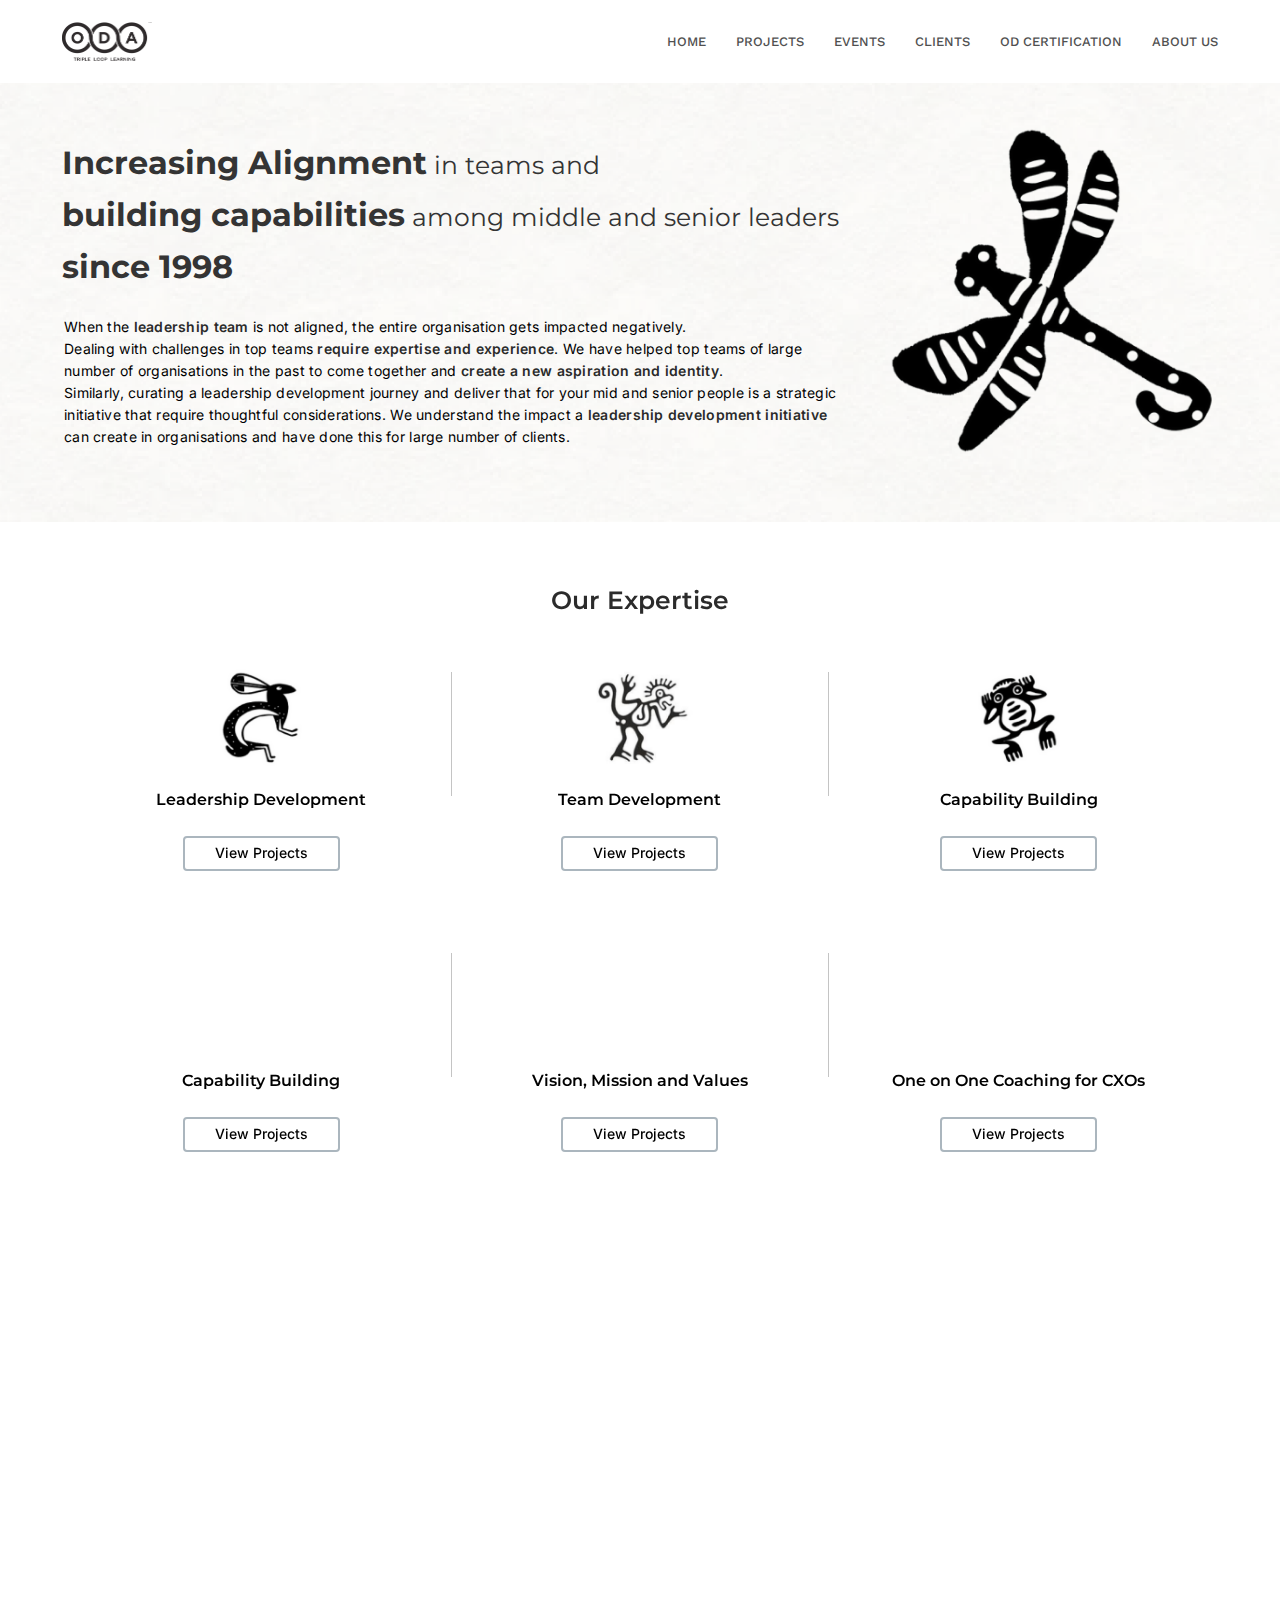
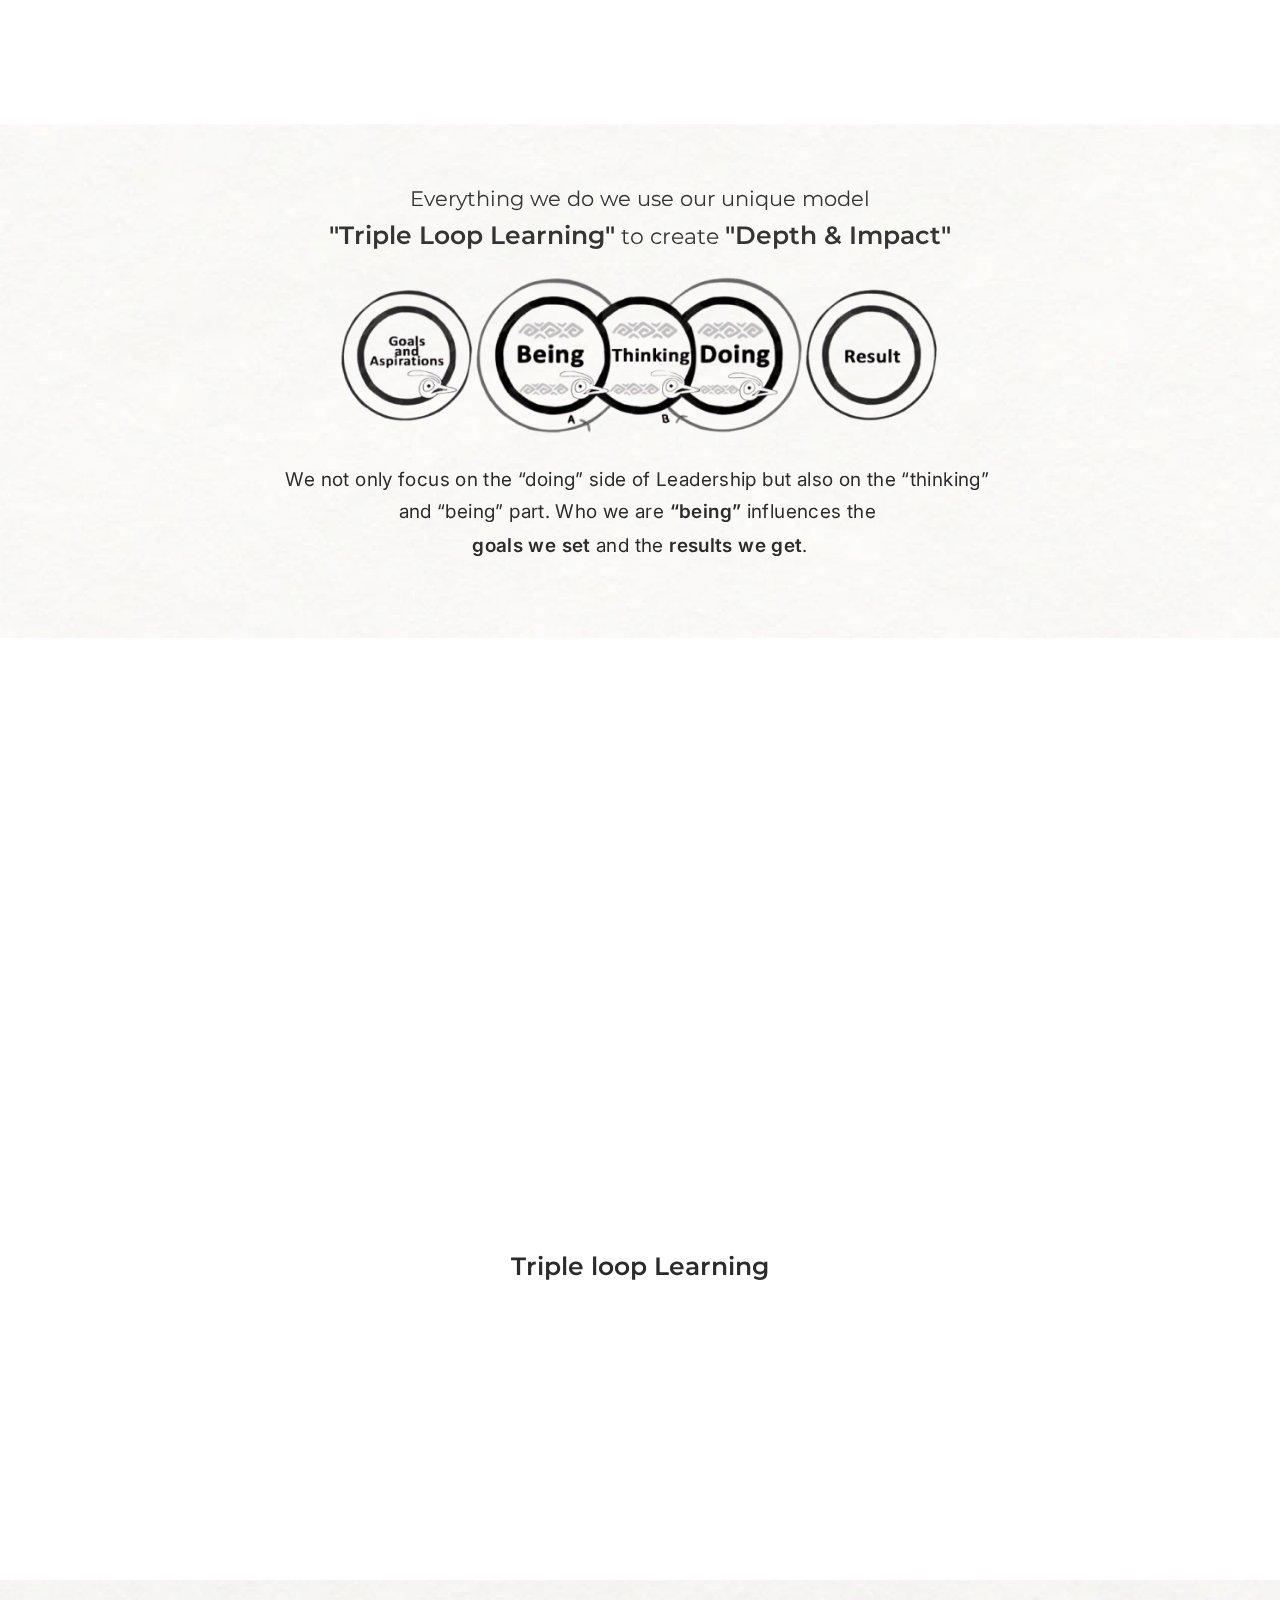
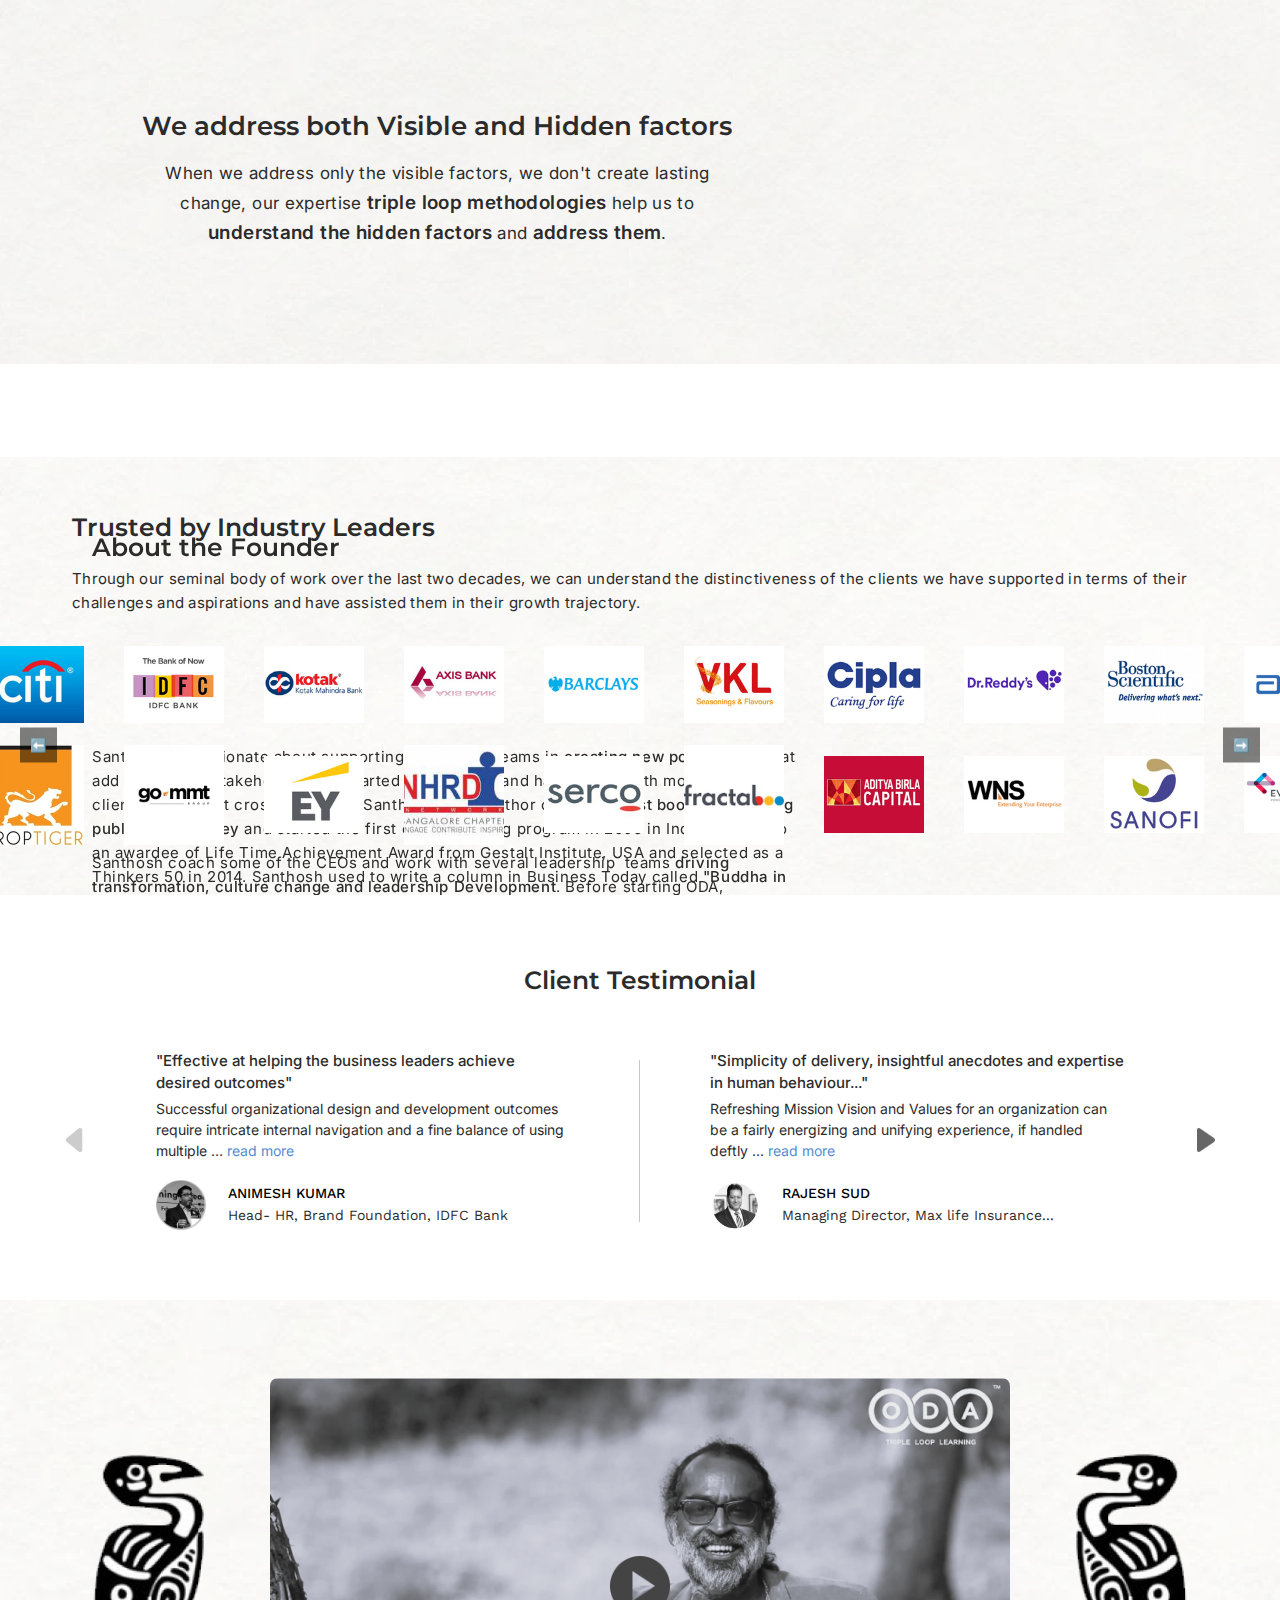
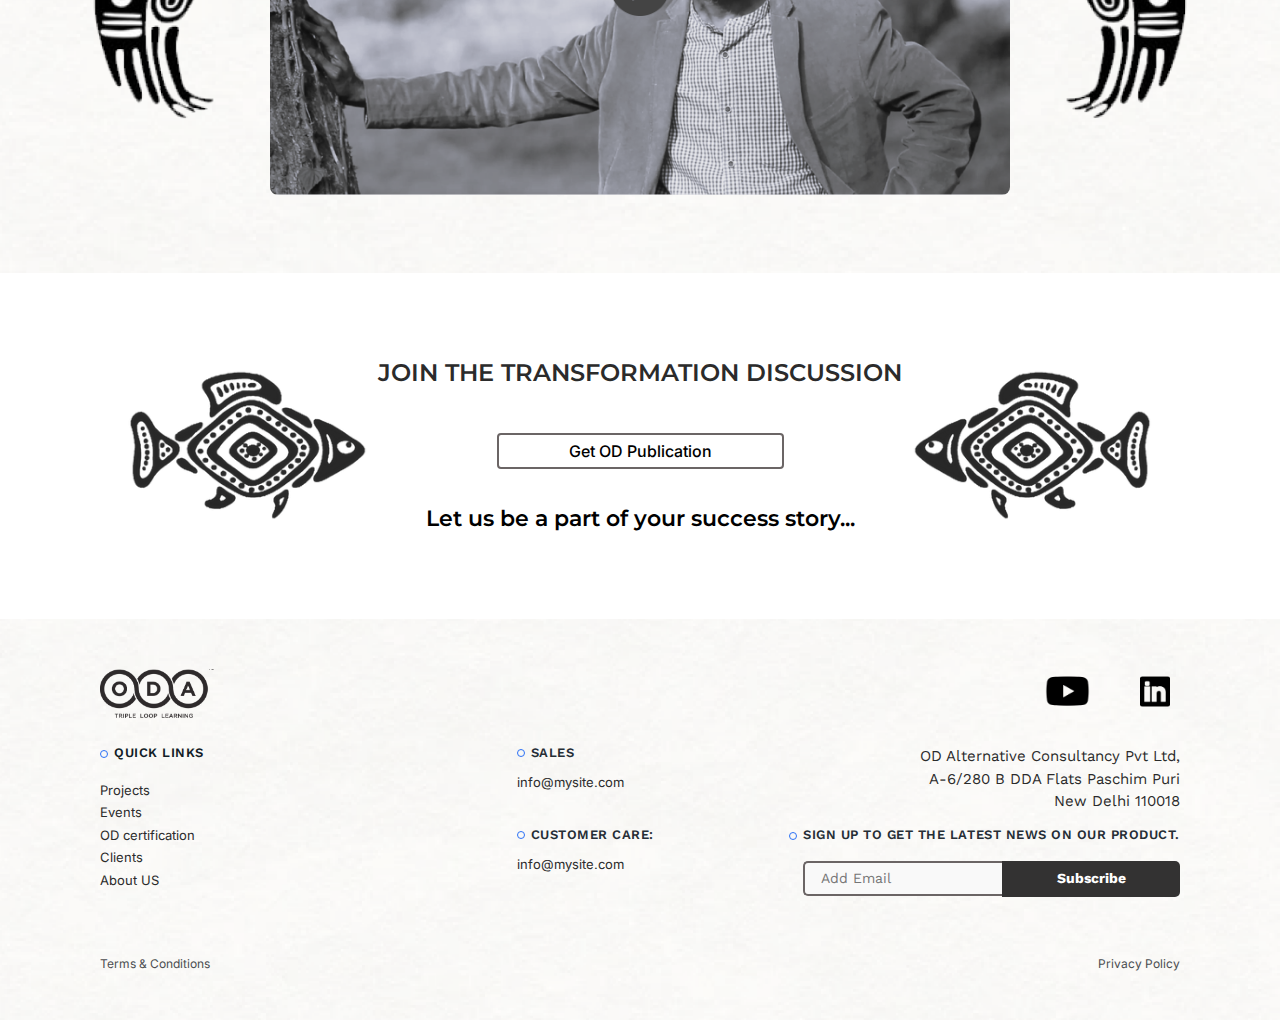
<file: index.html>
<!DOCTYPE html>
<html lang="en">
<head>
    <meta charset="UTF-8">
    <meta name="viewport" content="width=device-width, initial-scale=1.0">
    <title>OrgLens</title>

    <!-- Google Fonts -->
    <link href="https://fonts.googleapis.com/css2?family=Poppins:wght@400;600;700&display=swap" rel="stylesheet">

    <!-- Google Font: Montserrat -->
  <link href="https://fonts.googleapis.com/css2?family=Montserrat:wght@400;500;600;700&display=swap" rel="stylesheet">

  <!-- Google Font: Work Sans -->
  <link href="https://fonts.googleapis.com/css2?family=Work+Sans:wght@400;500;600;700&display=swap" rel="stylesheet">

  <!-- font inter -->
  <link href="https://fonts.googleapis.com/css2?family=Inter:wght@400;500;700&display=swap" rel="stylesheet">


    <!-- animation -->
    <link rel="stylesheet" href="https://unpkg.com/aos@next/dist/aos.css" />
    <link rel="stylesheet" href="style.css"/>
</head>
<body id="body">
    <div class="container">

        <!-- nav bar -->
        <div class="navContainer" id="navBar">
            <img src="Resources/logo-black.png" data-aos="flip-up" alt="company's logo"/>
            <ul class="navLinksBox">
       
                 <li><a href="#body">                        HOME             </a> </li>
                 <li><a href="#projects">                    PROJECTS         </a> </li>
                 <li><a href="#events">                      EVENTS           </a> </li>
                 <li><a href="#clients">                     CLIENTS          </a> </li>
                 <li><a href="https://odcertification.com/"> OD CERTIFICATION </a> </li>
                 <li><a href="">                             ABOUT US         </a> </li>

            </ul>

        </div>

        <!-- banner -->
         <div class="bannerContainer">
            <div class="bannerContentBox">
                <h1>
                    <span>Increasing Alignment</span> in teams and<br><span>building capabilities</span> among middle and senior leaders<br><span>since 1998</span>
                </h1>
<div class="bannerDescription">

<p>When the <span>leadership team</span> is not aligned, the entire organisation gets impacted negatively.</p>
<p>Dealing with challenges in top teams <span>require expertise and experience</span>. We have helped top teams of large number of organisations in the past to come together and <span>create a new aspiration and identity</span>.</p>
<p>Similarly, curating a leadership development journey and deliver that for your mid and senior people is a strategic initiative that require thoughtful considerations. We understand the impact a <span>leadership development initiative</span> can create in organisations and have done this for large number of clients.</p>
        
</div>
                
                    <!-- <button>Our Unique Triple Loop Methodology</button> -->
            </div>
            <img src="Resources/d1.png" data-aos="zoom-in" alt=""/>
         </div>

         <!-- banner just down -->
          <!-- <div class="additionalSection">
            <p>When the <span>leadership team</span> is lot aligned, the entire organisation gets impacted negatively. Dealing with challenges in top teams require expertise and experience. We have helped top teams of large number of organisations in the past to come together, create a new aspiration and identity.</p>
            <p>Similarly, curating a <span>leadership development</span> journey and deliver that for your mid and senior people is a strategic initiative that require thoughtful considerations. We understand the impact a leadership development initiative can create in organisations and have done this for large number of clients.</p>
          </div> -->

         <!-- Our Expertise -->
          <div class="expertiesContainer" data-aos="slide-up">
            <h1>Our Expertise</h1>
            <div class="expertiesCardBox">
                <div class="expertiesCard">
                    <div class="imageBox">
                         <img src="Resources/p1.png" data-aos="zoom-in" alt="icon"/>
                     </div>
                    <div class="cardContent">
                        <p>Leadership Development</p>
                        <button>View Projects</button>
                    </div>
                </div>
                
                <div class="expertiesCard centerCard">
                    <div class="imageBox">
                        <img src="Resources/p2.png" data-aos="zoom-in" alt="icon"/>
                    </div>
                    <div class="cardContent">
                    <p>Team Development</p>
                    <button>View Projects</button>
                    </div>
                </div>
                <div class="expertiesCard">
                    <div class="imageBox">
                        <img src="Resources/p3.png" data-aos="zoom-in" alt="icon"/>
                    </div>
                    <div class="cardContent">
                    <p>Capability Building</p>
                    <button>View Projects</button>
                    </div>
                </div>
                <div class="expertiesCard">
                    <div class="imageBox">
                        <img src="Resources/p4.png" data-aos="zoom-in" alt="icon"/>
                    </div>
                    <div class="cardContent">
                    <p>Capability Building</p>
                    <button>View Projects</button>
                    </div>
                </div>
              
                <div class="expertiesCard centerCard">
                    <div class="imageBox">
                        <img src="Resources/p5.png" data-aos="zoom-in" alt="icon"/>
                    </div>
                    <div class="cardContent">
                    <p>Vision, Mission and Values</p>
                    <button>View Projects</button>
                    </div>
                </div>
                <div class="expertiesCard">
                    <div class="imageBox">
                        <img src="Resources/p6.png" data-aos="zoom-in" alt="icon"/>
                    </div>
                    <div class="cardContent">
                    <p>One on One Coaching for CXOs</p>
                    <button>View Projects</button>
                    </div>
                </div>

            </div>
          </div>

          <!-- 4th section -->
           <div class="fourthSection" data-aos="slide-up">
            <p class="firstLine"  >Everything we do we use our unique model</p>
            <p class="secondLine"  ><span>"Triple Loop Learning"</span> to create <span>"Depth & Impact"</span></p>
           <img src="Resources/p8.png"  alt=""/>
<pre class="thirdLine" >
We not only focus on the “doing” side of Leadership but also on the “thinking” 
and “being” part. Who we are <span>“being”</span> influences the 
<span>goals we set</span> and the <span>results we get</span>.
</pre>
           <!-- //<p class="fourthLine" >Who we are <b>“being”</b> influences the goals we set and the results we get.</p> -->
        </div>


        <!-- Triple loop Learning -->
         <div class="tripleLoopSection" data-aos="slide-up">
            <h1>Triple loop Learning</h1>
            <div class="container">
                <img src="Resources/f1.png" data-aos="zoom-in-left" alt="face"/>
                <div class="rightBox" data-aos="slide-up">
                    <div class="loopDetails">
                        <h1><span>01</span><br>SINGLE<br>LOOP</h1>
                        <ul>
                            <li data-aos="slide-up"><p>Learning new skills and capabilities</p></li>
                            <li data-aos="slide-up"><p>Incremental improvement</p></li>
                            <li data-aos="slide-up"><p>Doing something better without examining or challenging underlying beliefs and assumptions.</p></li>
                        </ul>
                    </div>

                    <div class="loopDetails">
                        <h1><span>02</span><br>DOUBLE<br>LOOP</h1>
                        <ul>
                            <li><p>Fundamentally reshaping the underlying patterns of our thinking and behavior.</p></li>
                            <li><p>As a result we're capable of doing different things.</p></li>
                            <li><p>Going beyondsingle-loop or incremental learning.</p></li>
                        </ul>
                    </div>

                    <div class="loopDetails">
                        <h1><span>03</span><br>TRIPPLE<br>LOOP</h1>
                        <ul>
                            <li><p>It involves "learning how to learn" by reflecting on how we learn in the first place.</p></li>
                            <li><p>This is about learning how our "begin" influence our beliefs and thus our actions.</p></li>
                            
                        </ul>
                    </div>
                </div>
            </div>
         </div>

         <!-- 6th section -->
          <div class="sixthSection" data-aos="slide-up">
            <div class="contentBox">
                <h2>We address both Visible and Hidden factors</h2>
                <p>When we address only the visible factors, we don't create lasting change, our expertise <span>triple loop methodologies</span> help us to <span>understand the hidden factors</span> and <span>address them</span>.</p>

            </div>
            <img src="Resources/1.png" data-aos="flip-up" alt="circle"/>
          </div>

          <!-- about section -->
           <div class="founderSection" data-aos="slide-up">
            <h1>About the Founder</h1>
            <div class="contentBox">
                <div class="about">
                    <p data-aos="slide-up">Santhosh is passionate about supporting leadership teams in <span>creating new possibilities</span> that add value to all stakeholders. He started ODA in <span>1998</span> and has worked with more than 300 clients in the past cross the globe. Santhosh is the author of  <span>India’s first book on coaching  published by Wiley</span> and started the first coach training program in 2006 in India. He is also an awardee of Life Time Achievement Award from Gestalt Institute, USA and selected as a Thinkers 50 in 2014. Santhosh used to write a column in Business Today called <span>"Buddha in the Boardroom"</span>.</p>
                    <p data-aos="slide-up">Santhosh coach some of the CEOs and work with several leadership  teams <span>driving transformation, culture change and leadership Development</span>. Before starting ODA, Santhosh worked as a primary school teacher in Bhutan and as an Environmental Education Offer with World Wildlife Fund.</p>
                </div>
                <img src="Resources/founder.png" data-aos="fade-up" alt="founder image"/>

            </div>
           </div>


           <!-- trusted section -->
           <div class="trustedBy" id="clients">
              <h1>Trusted by Industry Leaders</h1>
              <p>Through our seminal body of work over the last two decades, we can understand the distinctiveness of the clients we have supported in terms of their challenges and aspirations and have assisted them in their growth trajectory.</p>
              <!-- <div class="trustedContainer">
                <img src="Resources/leftarrow.png" class="arrow leftArrow" alt="arrow"/>
                <div class="logoBox">
                    <img src="Resources/image 30.png" class="companyLogo" alt="logo"/>
                    <img src="Resources/image 34.png" class="companyLogo" alt="logo"/>
                    <img src="Resources/image 32.png" class="companyLogo" alt="logo"/>
                    <img src="Resources/image 33.png" class="companyLogo" alt="logo"/>
                    <img src="Resources/image 31.png" class="companyLogo" alt="logo"/>

                    <img src="Resources/image 30.png" class="companyLogo" alt="logo"/>
                    <img src="Resources/image 34.png" class="companyLogo" alt="logo"/>
                    <img src="Resources/image 32.png" class="companyLogo" alt="logo"/>
                    <img src="Resources/image 33.png" class="companyLogo" alt="logo"/>
                    <img src="Resources/image 31.png" class="companyLogo" alt="logo"/>
                </div>
                <img src="Resources/rightarrow.png" class="arrow" alt="arrow"/> -->
                <div class="logo-scroller-container">
                    <button id="scroll-left" class="scroll-btn">⬅️</button>
                    
                    <div class="logo-wrapper">
                      <div class="logo-row">
                        <img src="Wallpaper/1.jpg" alt="Logo 1">
                        <img src="Wallpaper/2.jpg" alt="Logo 2">
                        <img src="Wallpaper/3.jpg" alt="Logo 3">
                        <img src="Wallpaper/4.jpg" alt="Logo 4">
                        <img src="Wallpaper/5.jpg" alt="Logo 5">
                        <img src="Wallpaper/6.jpg" alt="Logo 6">
                        <img src="Wallpaper/7.jpg" alt="Logo 7">
                        <img src="Wallpaper/8.jpg" alt="Logo 8">
                        <img src="Wallpaper/9.jpg" alt="Logo 9">
                        <img src="Wallpaper/10.jpg" alt="Logo 10">

                        <img src="Wallpaper/11.jpg" alt="Logo 1">
                        <img src="Wallpaper/12.jpg" alt="Logo 2">
                        <img src="Wallpaper/13.jpg" alt="Logo 3">
                        <img src="Wallpaper/14.jpg" alt="Logo 4">
                        <img src="Wallpaper/15.jpg" alt="Logo 5">
                        <img src="Wallpaper/16.jpg" alt="Logo 6">
                        <img src="Wallpaper/17.jpg" alt="Logo 7">
                        <img src="Wallpaper/18.jpg" alt="Logo 8">
                        <img src="Wallpaper/19.jpg" alt="Logo 9">
                        <img src="Wallpaper/20.jpg" alt="Logo 10">
                      </div>
                      <div class="logo-row">
                        <img src="Wallpaper/21.jpg" alt="Logo 11">
                        <img src="Wallpaper/22.jpg" alt="Logo 12">
                        <img src="Wallpaper/23.jpg" alt="Logo 13">
                        <img src="Wallpaper/24.jpg" alt="Logo 14">
                        <img src="Wallpaper/25.jpg" alt="Logo 15">
                        <img src="Wallpaper/26.jpg" alt="Logo 16">
                        <img src="Wallpaper/27.jpg" alt="Logo 17">
                        <img src="Wallpaper/28.jpg" alt="Logo 18">
                        <img src="Wallpaper/29.jpg" alt="Logo 19">
                        <img src="Wallpaper/30.jpg" alt="Logo 20">
                        <img src="Wallpaper/31.jpg" alt="Logo 1">
                        <img src="Wallpaper/32.jpg" alt="Logo 2">
                        <img src="Wallpaper/33.jpg" alt="Logo 3">
                        <img src="Wallpaper/34.jpg" alt="Logo 4">
                        <img src="Wallpaper/35.jpg" alt="Logo 5">
                        <img src="Wallpaper/36.jpg" alt="Logo 6">
                        <img src="Wallpaper/37.jpg" alt="Logo 7">
                        <img src="Wallpaper/38.jpg" alt="Logo 8">
                        <img src="Wallpaper/39.jpg" alt="Logo 9">
                        <img src="Wallpaper/40.jpg" alt="Logo 10">
                      </div>
                    </div>
                
                    <button id="scroll-right" class="scroll-btn">➡️</button>
                  </div>
              </div>
            </div>

            <!-- testimonial section -->
        <div class="testimonialBox">
            <h1>Client Testimonial</h1>
<div class="box">
            <img src="Resources/leftarrow.png" class="arrow leftArrow" alt="leftarrow"/>
            <div class="testimonialContainer">

                <div class="messageBox firstMessageBox">
                    <p class="messageHeading">"Effective at helping the business leaders achieve desired outcomes"</p>
                    <p class="message">Successful organizational design and development outcomes require intricate internal navigation and a fine balance of using multiple ... <span>read more</span></p>
                    <div class="messageBy">
                        <img src="Resources/p9.png" alt="profile"/>
                        <div class="personDetails">
                            <p class="name">ANIMESH KUMAR</p>
                            <p class="aboutPerson">Head- HR, Brand Foundation, IDFC Bank</p>
                        </div>
                    </div>
                </div>
             
                <div class="messageBox ">
                    <p class="messageHeading">"Simplicity of delivery, insightful anecdotes and expertise in human behaviour..."</p>
                    <p class="message">Refreshing Mission Vision and Values for an organization can be a fairly energizing and unifying experience, if handled deftly ... <span>read more</span></p>
                    
                    <div class="messageBy">
                        <img src="Resources/p10.png" alt="profile"/>
                        <div class="personDetails">
                            <p class="name">RAJESH SUD</p>
                            <p class="aboutPerson">Managing Director, Max life Insurance...</p>
                            <!-- Managing Director, Max life Insurance Co. Ltd, Max Bupa Health Insurance Co. Ltd -->
                        </div>
                    </div>
                </div>

            </div>
            <img src="Resources/rightarrow.png" class="arrow" alt="rightarrow"/>
                
                </div>

            
            </div>


            <!-- video section -->
             <div class="videoSection" id="projects">
                <img src="Resources/leftBird.png" class="butterfly" alt="butterfly"/>
                <div class='videoThumbnail'>
                    <img src="Resources/v1.png" class="video" alt="video"/>
                    <img src="Resources/round-play-button.png" class="playButton" alt="video"/>
                </div>
                <img src="Resources/rightBird.png" class="butterfly" alt="butterfly"/>
             </div>

             <!-- second last section -->
              <div class="secondLast">
                <img src="Resources/v2.png" alt="fish"/>
                <div class="secondLastContainer">
                    <h1>JOIN THE TRANSFORMATION DISCUSSION</h1>
                    <button>Get OD Publication</button>
                    <p>Let us be a part of your success story...</p>
                </div>
                <img src="Resources/v3.png" alt="fish"/>
              </div>



              <!-- footer -->
               <!-- <div class="footer">

                <div class="footerContainer">
                    <img src="Resources/odal.png" class="companyLogo" alt="logo"/>
                    <div classs="rightLogo">
                        <img src="Resources/yu.png" alt=""/>
                        <img src="Resources/ln.png" alt=""/>
                    </div>
                </div>

                <div>
                    <div>
                        <p>QUICK LINKS</p>
                        <p>Projects</p>
                        <p>Events</p>
                        <p>OD certification</p>
                        <p>Clients</p>
                        <p>About US</p>
                        <p>Terms & Conditions</p>
                        <p>Privacy Policy</p>
                    </div>

                    <div>
                        <p>SALES</p>
                        <p>info@mysite.com</p>
                        <p>Customer Care:</p>
                        <p>info@mysite.com</p>
                    </div>

                    <div>
                        <p>OD Alternative Consultancy Pvt Ltd,
                            A-6/280 B DDA Flats
                            Paschim Puri
                            New Delhi 110018</p>
                        <p>Sign up to get the latest news on our product.</p>

                        <div>
                            <input type="text" placeholder="Add Email" />
                            <button>Subscribe</button>
                            </div>
                    </div>
                </div>

                <div>
                    <p>© 2023 — Copyright</p>
                    <p>Privacy</p>
                </div>

               </div> -->

              <footer>
              
                    <div class="logoBox">
                        <img src="Resources/logo-black.png" class="companyLogo" alt="ODA Logo">
                     <div class="social-icons">
                         <a href="https://www.youtube.com/user/Wix">          <img src="Resources/yu.png" class="youTube" alt="Play"></a>
                         <a href="https://www.linkedin.com/company/wix-com/"> <img src="Resources/ln.png" alt="LinkedIn"></a>
                     </div>
                    </div>
               
                  
                <div class="content">
                    <div class="links">
                        <h3>QUICK LINKS</h3>
                        <a href="#projects">Projects</a>
                        <a href="#events">Events</a>
                        <a href="https://odcertification.com/">OD certification</a>
                        <a href="#clients">Clients</a>
                        <a href="#">About US</a>
                       
                    </div>
                    <div class="info">
                        <h3>SALES</h3>
                        <p>info@mysite.com</p>
                        <h3>CUSTOMER CARE:</h3>
                        <p>info@mysite.com</p>
                    </div>
                    <div class="subscription">
                        <p>OD Alternative Consultancy Pvt Ltd,
                            A-6/280 B DDA Flats
                            Paschim Puri
                            New Delhi 110018</p>
                        <h3>SIGN UP TO GET THE LATEST NEWS ON OUR PRODUCT.</h3>
                        <input type="email" placeholder="Add Email">
                        <button>Subscribe</button>
                    </div>
                </div>
                <div class="bottomFooter">
                        <a href="#">Terms & Conditions</a>
                        <a href="#">Privacy Policy</a>
                </div>
              </footer>
        


           
    </div>

     <!-- animation -->
      <!-- our aos data -->
    <script src="https://unpkg.com/aos@next/dist/aos.js"></script>
    <script>
        AOS.init({
            offset: 100,duration: 1100

        });
      </script>
    <script src="script.js"></script>
</body>
</html>
</file>
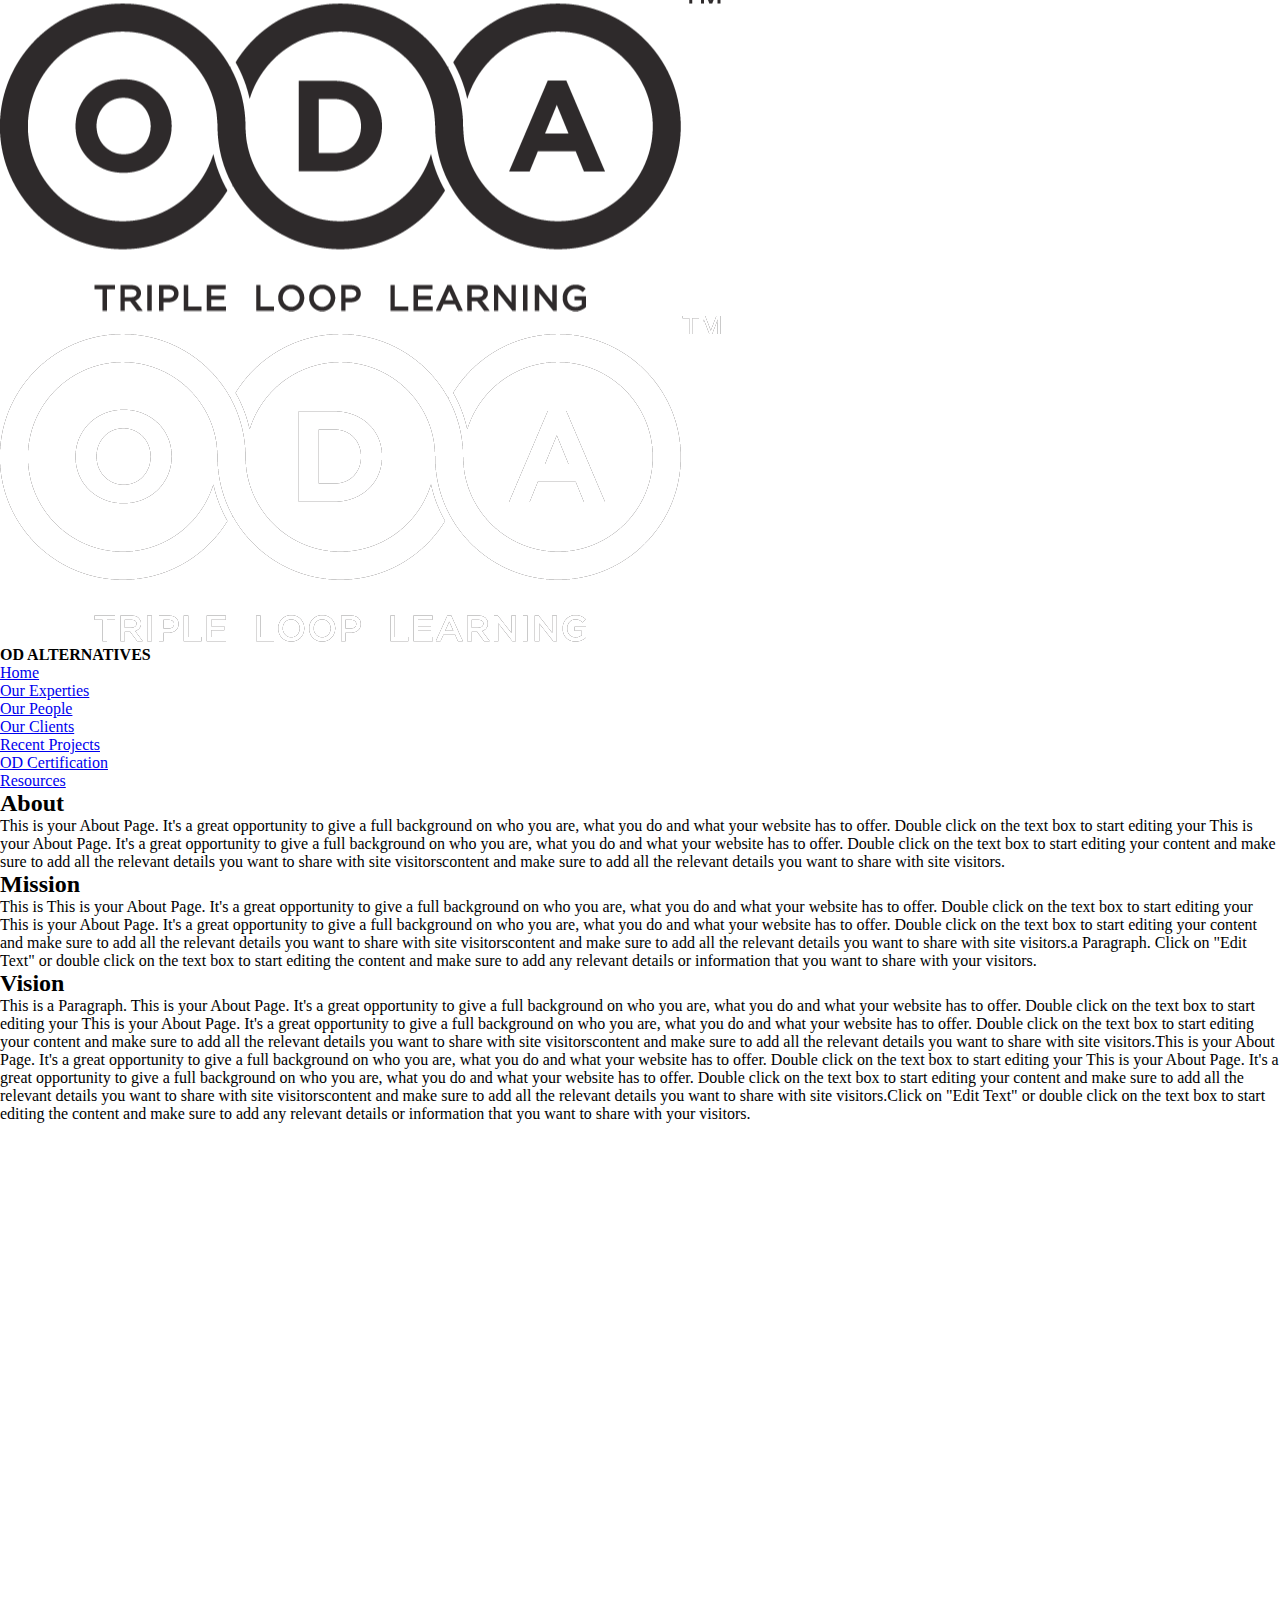
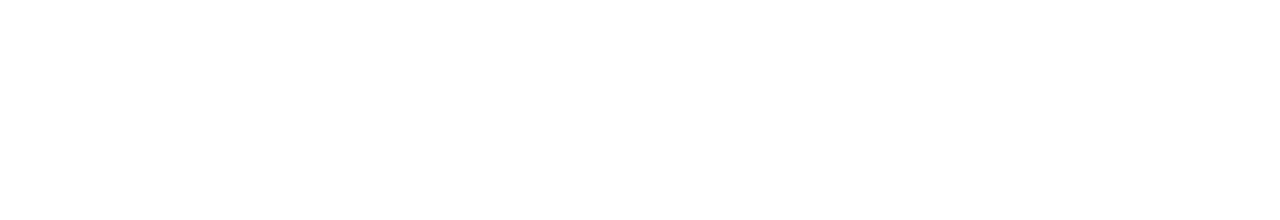
<file: blog.html>
<!DOCTYPE html>
<html lang="en">
<head>
    <meta charset="UTF-8">
    <meta name="viewport" content="width=device-width, initial-scale=1.0">
    <title>Responsive Navbar</title>
    <link rel="stylesheet" href="style.css">
    <link rel="stylesheet" href="https://cdnjs.cloudflare.com/ajax/libs/font-awesome/6.0.0-beta3/css/all.min.css">

    <!-- //for animation -->
    <link rel="stylesheet" href="https://unpkg.com/aos@next/dist/aos.css" />

   
</head>
<body id="body">

<!-- nav bar -->
<nav class="navbar" id="nav-bar">

  <!-- logo section -->
  <div class="logo" >
    <img src="Resources/logo-black.png" alt="company logo"/>
    <img src="Resources/ODA-logo.png" class="white-logo" alt="company logo" />
   
    <h4>OD ALTERNATIVES</h4>
  </div>

  <!-- List of nav bar link -->
  <ul class="nav-links" id="slidebar">

       <li><a href="index.html" class="menu-links">Home</a></li>
       <li><a href="index.html" class="menu-links">Our Experties</a></li>
       <li><a href="index.html" class="menu-links">Our People</a></li>
       <li><a href="index.html#our-clients" class="menu-links">Our Clients</a></li>
       <li><a href="index.html#recent-projects" class="menu-links">Recent Projects</a></li>
       <li><a href="https://odcertification.com/" target="_blank" class="menu-links">OD Certification</a></li>
       <li><a href="blog.html" class="menu-links">Resources</a></li>
     </ul>

     <!-- // mobile menu button -->
     <div class="menu-toggle" id="mobile-menu"></div>
</nav>

   
<div id="container" class="blog">
    
        <div>
          
       <div class="about each-box">
        <h2>About</h2>
        <p>This is your About Page. It's a great opportunity to give a full background on who you are, what you do and what your website has to offer. Double click on the text box to start editing your This is your About Page. It's a great opportunity to give a full background on who you are, what you do and what your website has to offer. Double click on the text box to start editing your content and make sure to add all the relevant details you want to share with site visitorscontent and make sure to add all the relevant details you want to share with site visitors.</p>
       </div>

       <div class="mission each-box">
        <h2>Mission</h2>
        <p>This is This is your About Page. It's a great opportunity to give a full background on who you are, what you do and what your website has to offer. Double click on the text box to start editing your This is your About Page. It's a great opportunity to give a full background on who you are, what you do and what your website has to offer. Double click on the text box to start editing your content and make sure to add all the relevant details you want to share with site visitorscontent and make sure to add all the relevant details you want to share with site visitors.a Paragraph. Click on "Edit Text" or double click on the text box to start editing the content and make sure to add any relevant details or information that you want to share with your visitors.</p>
       </div>
    
       <div class="vision each-box">
        <h2>Vision</h2>
        <p>This is a Paragraph. This is your About Page. It's a great opportunity to give a full background on who you are, what you do and what your website has to offer. Double click on the text box to start editing your This is your About Page. It's a great opportunity to give a full background on who you are, what you do and what your website has to offer. Double click on the text box to start editing your content and make sure to add all the relevant details you want to share with site visitorscontent and make sure to add all the relevant details you want to share with site visitors.This is your About Page. It's a great opportunity to give a full background on who you are, what you do and what your website has to offer. Double click on the text box to start editing your This is your About Page. It's a great opportunity to give a full background on who you are, what you do and what your website has to offer. Double click on the text box to start editing your content and make sure to add all the relevant details you want to share with site visitorscontent and make sure to add all the relevant details you want to share with site visitors.Click on "Edit Text" or double click on the text box to start editing the content and make sure to add any relevant details or information that you want to share with your visitors.</p>
       </div>
        </div>
    
    
   
     <!-- Footer -->
     <footer data-aos="fade-up">

      <div class="first">

        <div class="logo-box">

          <div class="logo">
            <img src="Resources/ODA-logo.png" alt="company logo"/>
            <h3>OD ALTERNATIVES</h3>
          </div>
     
          <div class="social-icon">
            <a href="https://www.linkedin.com/company/wix-com/"><i class="fa-brands fa-linkedin-in" "></i></a>
            <a href="https://www.youtube.com/user/Wix"><i class="fa-brands fa-youtube"></i></a>
          </div>
        </div>

        <div class="content-box">
          <div class="contact">
            <h3>Contact</h3>
            <p>OD Alternative Consultancy Pvt Ltd A-6/280 B  DDA Flats Paschim Puri New Delhi 110018</p>
          </div>

          <div class="more">
            <h3>More</h3>
              <p>Sales: info@mysite.com</p>
              <p>Customer Care: info@mysite.com</p>
          </div>

          <div class="follow">
            <h3>Follow</h3>
            <p>Sign up to get the latest news on our product.</p>
            <input type="text" placeholder="Email"/>
            <button type="button">Subscribe</button>
          </div>
        </div>

   
      </div>
 
      <hr/>
      <div class="second">
        <a href="terms_and_condition.html">Terms & Conditions</a>
        <a href="privacy_policy.html">Privacy Policy</a>
      </div>
    </footer> 
</div>
      
      
     


      
    
      <!-- for the animation -->
      <script src="https://unpkg.com/aos@next/dist/aos.js"></script>
      <script>AOS.init({duration: 900});</script>
    
    <script src="script.js"></script>
</body>
</html>
</file>
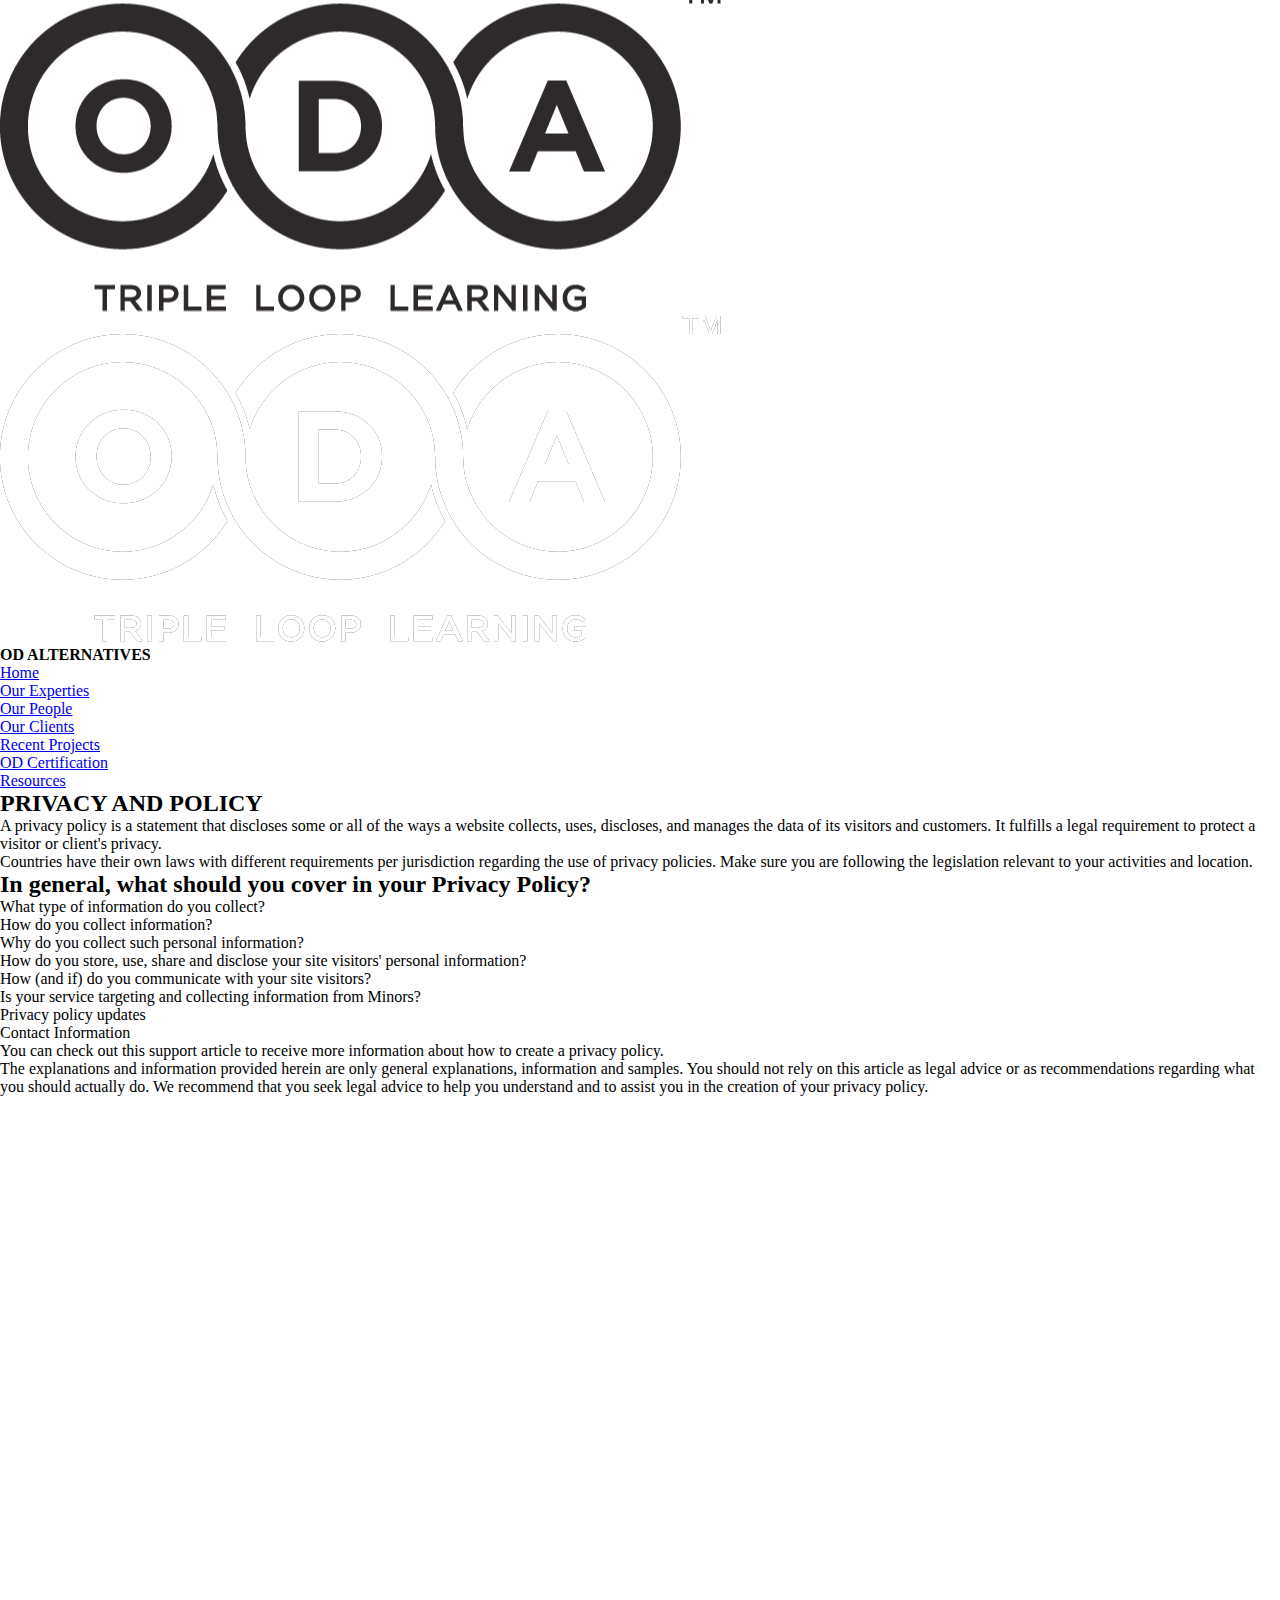
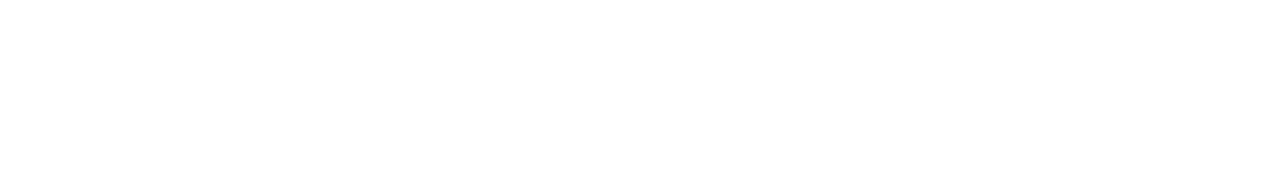
<file: privacy_policy.html>
<!DOCTYPE html>
<html lang="en">
<head>
    <meta charset="UTF-8">
    <meta name="viewport" content="width=device-width, initial-scale=1.0">
    <title>Responsive Navbar</title>
    <link rel="stylesheet" href="style.css">
    <link rel="stylesheet" href="https://cdnjs.cloudflare.com/ajax/libs/font-awesome/6.0.0-beta3/css/all.min.css">

    <!-- //for animation -->
    <link rel="stylesheet" href="https://unpkg.com/aos@next/dist/aos.css" />

   
</head>
<body id="body">

    <!-- nav bar -->
    <nav class="navbar" id="nav-bar">

      <!-- logo section -->
      <div class="logo" >
        <img src="Resources/logo-black.png" alt="company logo"/>
        <img src="Resources/ODA-logo.png" class="white-logo" alt="company logo" />
       
        <h4>OD ALTERNATIVES</h4>
      </div>

      <!-- List of nav bar link -->
      <ul class="nav-links" id="slidebar">

           <li><a href="index.html" class="menu-links">Home</a></li>
           <li><a href="index.html" class="menu-links">Our Experties</a></li>
           <li><a href="index.html" class="menu-links">Our People</a></li>
           <li><a href="index.html#our-clients" class="menu-links">Our Clients</a></li>
           <li><a href="index.html#recent-projects" class="menu-links">Recent Projects</a></li>
           <li><a href="https://odcertification.com/" target="_blank" class="menu-links">OD Certification</a></li>
           <li><a href="blog.html" class="menu-links">Resources</a></li>
         </ul>

         <!-- // mobile menu button -->
         <div class="menu-toggle" id="mobile-menu"></div>
  </nav>

   
<div id="container" class="privacyPolicyPage">
    <div>
      <div class="privacyPolicyPageBox firstBox">
        <h2>PRIVACY AND POLICY</h2>
        <p>A privacy policy is a statement that discloses some or all of the ways a website collects, uses, discloses, and manages the data of its visitors and customers. It fulfills a legal requirement to protect a visitor or client's privacy.</p>
        <p>Countries have their own laws with different requirements per jurisdiction regarding the use of privacy policies. Make sure you are following the legislation relevant to your activities and location. </p>
    </div>

    <div class="privacyPolicyPageBox secondBox">
      <h2>In general, what should you cover in your Privacy Policy?</h2>
           <ul>
               <li>What type of information do you collect?</li>
               <li>How do you collect information?</li>
               <li>Why do you collect such personal information?</li>

               <li>How do you store, use, share and disclose your site visitors' personal information?</li>
               <li>How (and if) do you communicate with your site visitors?</li>
               <li>Is your service targeting and collecting information from Minors?</li>

               <li>Privacy policy updates</li>
               <li>Contact Information</li>
           </ul>
           <p>You can check out this support article to receive more information about how to create a privacy policy.</p>
           <p>The explanations and information provided herein are only general explanations, information and samples. You should not rely on this article as legal advice or as recommendations regarding what you should actually do. We recommend that you seek legal advice to help you understand and to assist you in the creation of your privacy policy.</p>
    </div>
    </div>
       
    
    
     <!-- Footer -->
     <footer data-aos="fade-up">

      <div class="first">

        <div class="logo-box">

          <div class="logo">
            <img src="Resources/ODA-logo.png" alt="company logo"/>
            <h3>OD ALTERNATIVES</h3>
          </div>
     
          <div class="social-icon">
            <a href="https://www.linkedin.com/company/wix-com/"><i class="fa-brands fa-linkedin-in" "></i></a>
            <a href="https://www.youtube.com/user/Wix"><i class="fa-brands fa-youtube"></i></a>
          </div>
        </div>

        <div class="content-box">
          <div class="contact">
            <h3>Contact</h3>
            <p>OD Alternative Consultancy Pvt Ltd A-6/280 B  DDA Flats Paschim Puri New Delhi 110018</p>
          </div>

          <div class="more">
            <h3>More</h3>
              <p>Sales: info@mysite.com</p>
              <p>Customer Care: info@mysite.com</p>
          </div>

          <div class="follow">
            <h3>Follow</h3>
            <p>Sign up to get the latest news on our product.</p>
            <input type="text" placeholder="Email"/>
            <button type="button">Subscribe</button>
          </div>
        </div>

   
      </div>
 
      <hr/>
      <div class="second">
        <a href="terms_and_condition.html">Terms & Conditions</a>
        <a href="privacy_policy.html">Privacy Policy</a>
      </div>
    </footer> 
</div>
      
      
     


      
    
      <!-- for the animation -->
      <script src="https://unpkg.com/aos@next/dist/aos.js"></script>
      <script>AOS.init({duration: 900});</script>
    
    <script src="script.js"></script>
</body>
</html>
</file>
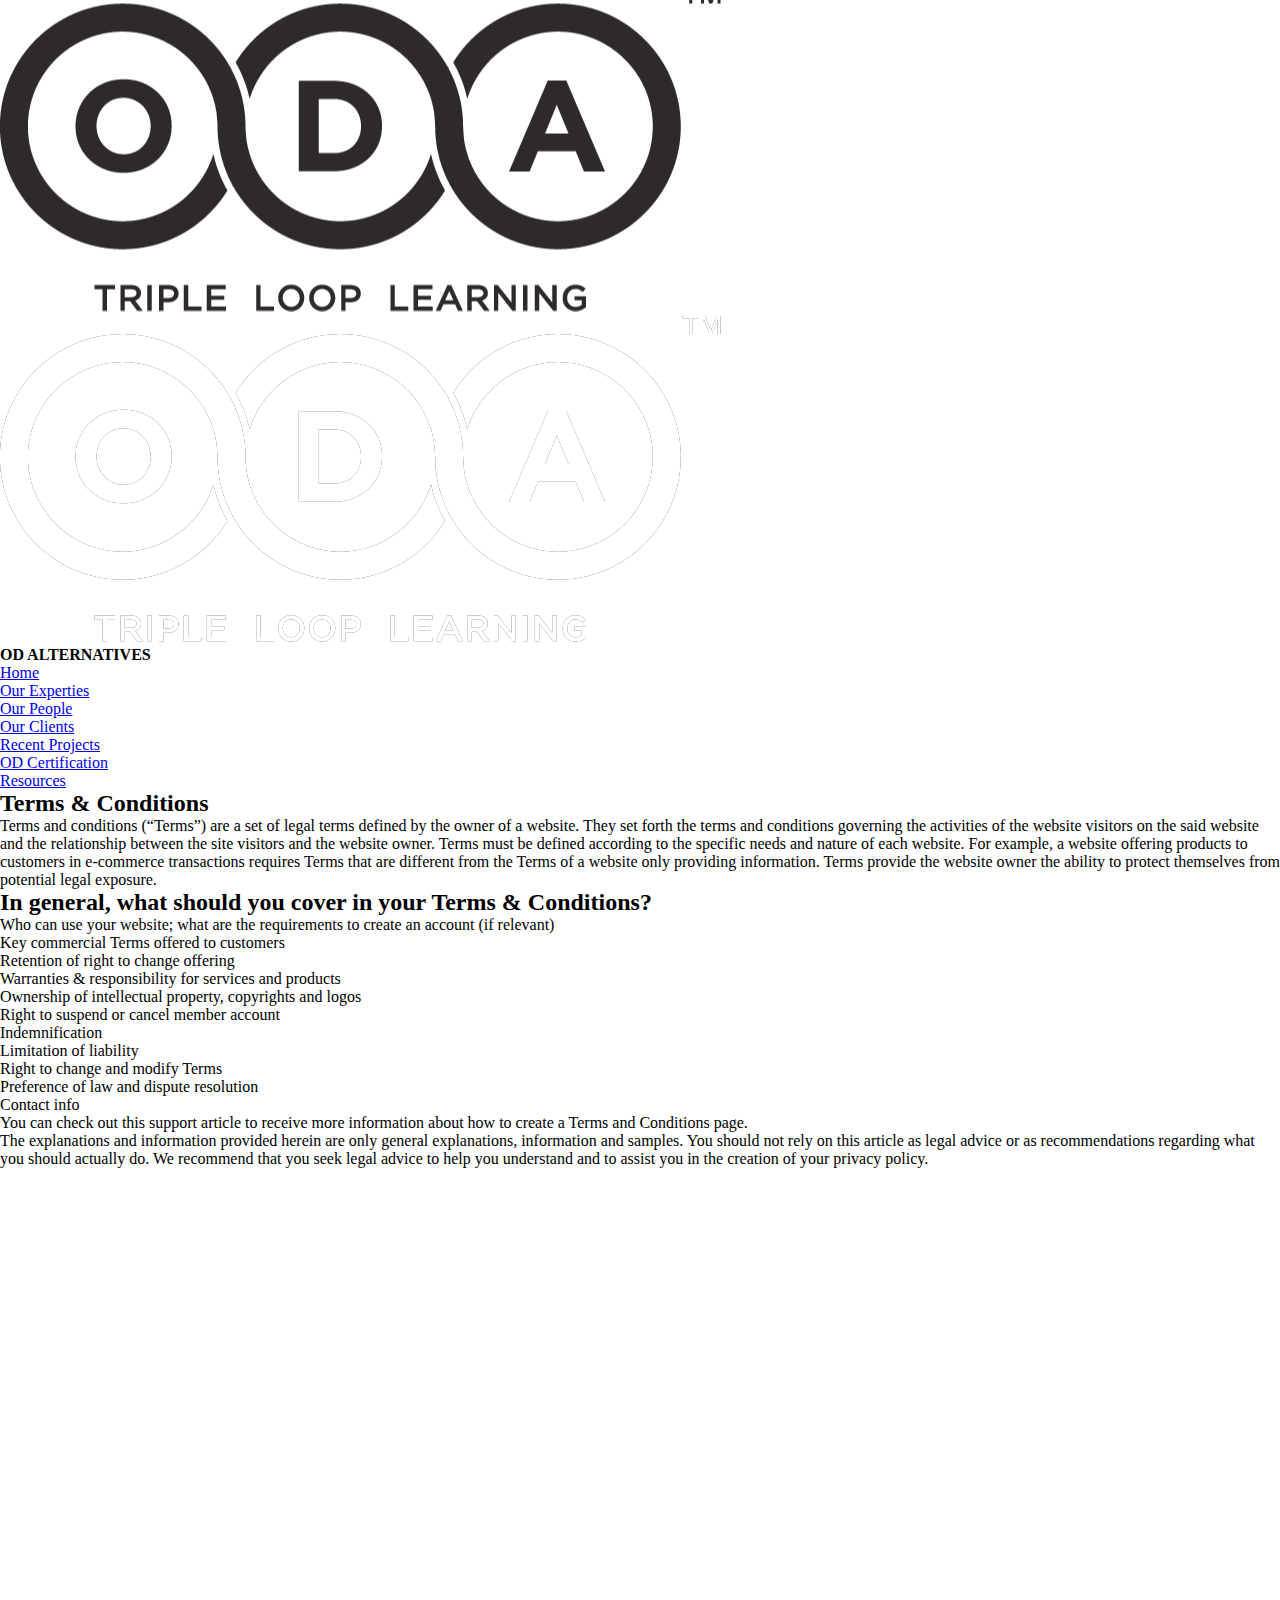
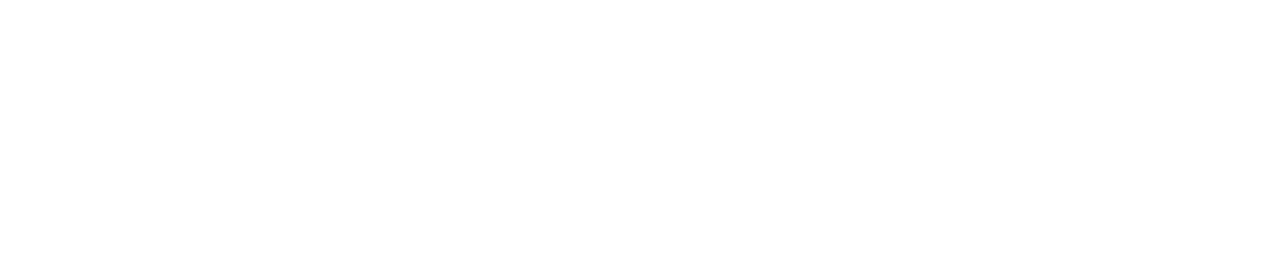
<file: terms_and_condition.html>
<!DOCTYPE html>
<html lang="en">
<head>
    <meta charset="UTF-8">
    <meta name="viewport" content="width=device-width, initial-scale=1.0">
    <title>Responsive Navbar</title>
    <link rel="stylesheet" href="style.css">
    <link rel="stylesheet" href="https://cdnjs.cloudflare.com/ajax/libs/font-awesome/6.0.0-beta3/css/all.min.css">

    <!-- //for animation -->
    <link rel="stylesheet" href="https://unpkg.com/aos@next/dist/aos.css" />

   
</head>
<body id="body">

<!-- nav bar -->
<nav class="navbar" id="nav-bar">

  <!-- logo section -->
  <div class="logo" >
    <img src="Resources/logo-black.png" alt="company logo"/>
    <img src="Resources/ODA-logo.png" class="white-logo" alt="company logo" />
   
    <h4>OD ALTERNATIVES</h4>
  </div>

  <!-- List of nav bar link -->
  <ul class="nav-links" id="slidebar">

       <li><a href="index.html" class="menu-links">Home</a></li>
       <li><a href="index.html" class="menu-links">Our Experties</a></li>
       <li><a href="index.html" class="menu-links">Our People</a></li>
       <li><a href="index.html#our-clients" class="menu-links">Our Clients</a></li>
       <li><a href="index.html#recent-projects" class="menu-links">Recent Projects</a></li>
       <li><a href="https://odcertification.com/" target="_blank" class="menu-links">OD Certification</a></li>
       <li><a href="blog.html" class="menu-links">Resources</a></li>
     </ul>

     <!-- // mobile menu button -->
     <div class="menu-toggle" id="mobile-menu"></div>
</nav>

   
<div id="container " class="termsAndCondition">
<div>
  <div class="termsAndConditionBox firstBox">
    <h2>Terms & Conditions</h2>
    <p>Terms and conditions (“Terms”) are a set of legal terms defined by the owner of a website. They set forth the terms and conditions governing the activities of the website visitors on the said website and the relationship between the site visitors and the website owner.  Terms must be defined according to the specific needs and nature of each website. For example, a website offering products to customers in e-commerce transactions requires Terms that are different from the Terms of a website only providing information. Terms provide the website owner the ability to protect themselves from potential legal exposure.</p>
</div>

<div class="termsAndConditionBox secondBox">
    <h2>In general, what should you cover in your Terms & Conditions?</h2>
<ul>
    <li>Who can use your website; what are the requirements to create an account (if relevant)</li>
    

    <li>Key commercial Terms offered to customers</li>
    <li>Retention of right to change offering</li>
    <li>Warranties & responsibility for services and products</li>

    <li>Ownership of intellectual property, copyrights and logos</li>
    <li>Right to suspend or cancel member account</li>
    <li>Indemnification</li>

    <li>Limitation of liability</li>
    <li>Right to change and modify Terms</li>
    <li>Preference of law and dispute resolution</li>
    <li>Contact info</li>
</ul>

   <p>You can check out this support article to receive more information about how to create a Terms and Conditions page.</p>
   <p>The explanations and information provided herein are only general explanations, information and samples. You should not rely on this article as legal advice or as recommendations regarding what you should actually do. We recommend that you seek legal advice to help you understand and to assist you in the creation of your privacy policy.</p>
</div>

</div>
    
     <!-- Footer -->
     <footer data-aos="fade-up">

      <div class="first">

        <div class="logo-box">

          <div class="logo">
            <img src="Resources/ODA-logo.png" alt="company logo"/>
            <h3>OD ALTERNATIVES</h3>
          </div>
     
          <div class="social-icon">
            <a href="https://www.linkedin.com/company/wix-com/"><i class="fa-brands fa-linkedin-in" "></i></a>
            <a href="https://www.youtube.com/user/Wix"><i class="fa-brands fa-youtube"></i></a>
          </div>
        </div>

        <div class="content-box">
          <div class="contact">
            <h3>Contact</h3>
            <p>OD Alternative Consultancy Pvt Ltd A-6/280 B  DDA Flats Paschim Puri New Delhi 110018</p>
          </div>

          <div class="more">
            <h3>More</h3>
              <p>Sales: info@mysite.com</p>
              <p>Customer Care: info@mysite.com</p>
          </div>

          <div class="follow">
            <h3>Follow</h3>
            <p>Sign up to get the latest news on our product.</p>
            <input type="text" placeholder="Email"/>
            <button type="button">Subscribe</button>
          </div>
        </div>

   
      </div>
 
      <hr/>
      <div class="second">
        <a href="terms_and_condition.html">Terms & Conditions</a>
        <a href="privacy_policy.html">Privacy Policy</a>
      </div>
    </footer> 
</div>
      
      <!-- for the animation -->
      <script src="https://unpkg.com/aos@next/dist/aos.js"></script>
      <script>AOS.init({duration: 900});</script>
    
    <script src="script.js"></script>
</body>
</html>
</file>
<file: style.css>
*{
padding:0;
margin:0;
box-sizing: border-box;
}
html{scroll-behavior:smooth;;;}

@font-face {
    font-family: 'Fustat';
    src: url('fonts/fustat.woff2') format('woff2'),
         url('fonts/fustat.woff') format('woff'),
         url('fonts/fustat.ttf') format('truetype');
    font-weight: normal;
    font-style: normal;
  }
  /* body{background:green;} */

h1{}
h2{}
h3{}
h4{}
h5{}
h6{}

.container{max-width:1440px;margin:0 auto;min-height:100vh;overflow:hidden;;}

/* nav bar */

.container .navContainer{
    
    max-width:1440px;
    background:white;
    position:fixed;top:0;
    width:100%;;
    display:flex;justify-content: space-between !important;align-items:center;
    padding:0 62px;
    transition: transform 0.6s ease, opacity 0.6s ease;transform-origin: top; /* Pivot point for the flip */
    z-index: 999;text-align:center;}

.container .navContainer img{width:90px;padding:22px 0;}
.container .navLinksBox{list-style-type:none;display: flex;gap:30px;}

.container .navLinksBox a{
    font-family: 'Work Sans', sans-serif;
    font-size: 13px;
    font-weight: 500;
    line-height: 21px;
    color:rgba(80, 80, 80, 1);text-decoration: none;
    }
    
.container .navLinksBox a:hover{color:#080808;}



/* .navContainer {
    position: fixed;
    width: 100%;
    top: 0;
    left: 0;
    background-color: white;
    
} */

.hide-nav {
    transform: rotateX(90deg); /* Flip upwards */
    opacity: 0;
}

.show-nav {
    transform: rotateX(0deg); /* Return to normal */
    opacity: 1;
}



/* banner */
.container .bannerContainer{display:flex;;justify-content:space-evenly;gap:40px;padding:68px 62px;margin:70px 0 0px;
    background-image:url('Resources/backgroundTexture.png');
    background-size:cover;
    background-repeat:no-repeat;

    ;;}

.container .bannerContainer .bannerContentBox h1{
    color:rgba(52, 52, 52, 1);
    font-family: 'Montserrat', sans-serif;
    font-size: 25px;
    font-weight: 400;
    line-height: 50px;

    }
    .container .bannerContainer .bannerContentBox h1 span{
        font-size: 32px;
        font-weight: 700;
       
        }
        .container .bannerContainer .bannerContentBox .bannerDescription{margin-top:22px;padding-left:2px; ;max-width:844px;}
        .container .bannerContainer .bannerContentBox .bannerDescription p{
           font-family: 'Inter', sans-serif;;text-align:left;
font-size: 14px;
font-weight: 400;
line-height: 22px;
letter-spacing: 0.02em;
            
            }
            .container .bannerContainer .bannerContentBox .bannerDescription p span{
                font-family: 'Inter', sans-serif;;
font-size: 14px;
font-weight: 600;
line-height: 22px;
letter-spacing: 0.02em;
text-align: left;color:rgba(42, 42, 42, 1);

            }
            .container .bannerContainer .bannerContentBox button{font-family: 'Poppins', sans-serif;background:white;
                font-size: 14px;
                font-weight: 600;
                line-height: 68px;
               
                height: 36px;
               
                border-radius: 4px;display:flex;align-items:center;justify-content:center;
                border: 2px solid rgba(107, 101, 101, 1);
                color:rgba(0, 0, 0, 1);margin-top:45px;padding:0px 50px;
               
                
                }
.container .bannerContainer img{max-height:326px;margin-top:-10px;;}

/* additional section */
.additionalSection{display:grid;grid-template-columns:1fr 1fr;;gap:65px;padding:30px 146px;background:rgba(249, 249, 249, 1);}
.additionalSection p{font-family: 'Work Sans', sans-serif;
    font-size: 12px;
    font-weight: 400;
    line-height: 19.14px;
    text-align: justify;color:#000000;
    }
    .additionalSection p span{font-family: 'Work Sans', sans-serif;
        font-size: 14px;
        font-weight: 600;
        line-height: 19.14px;
        text-align: justify;
        }

/* Our Experties */
.container .expertiesContainer{padding:48px 72px 58px ;;}
.container .expertiesContainer h1{
    font-family: 'Montserrat', sans-serif;color:rgba(43, 43, 43, 1);
    text-align: center;
    font-size: 25px;
    font-weight: 600;
    line-height: 60px;
   


 
    }
   
    .container .expertiesContainer .expertiesCardBox{display:grid;grid-template-columns: 1fr 1fr 1fr;row-gap: 60px;margin-top:20px;;}
  
    .container .expertiesContainer .expertiesCardBox .centerCard{position:relative;}
    .container .expertiesContainer .expertiesCardBox .expertiesCard{text-align:center;display: flex;flex-direction:column;align-items:center;justify-content:space-between;;gap:2px;padding:0 50px;}
    .container .expertiesContainer .expertiesCardBox .expertiesCard .imageBox{object-fit: contain;max-width:159px;max-height:138px;}
    .container .expertiesContainer .expertiesCardBox .expertiesCard .imageBox img{object-fit: contain;}
    .container .expertiesContainer .expertiesCardBox .expertiesCard .imageBox{width:100%;height:auto;}
    .container .expertiesContainer .expertiesCardBox .expertiesCard .imageBox img{max-width:100%;max-height:100%;}
    .container .expertiesContainer .expertiesCardBox .expertiesCard .cardContent p{
        font-family: 'Montserrat', sans-serif;
font-size: 16px;
font-weight: 600;
line-height: 60px;margin-top:-20px;color:rgba(0, 0, 0, 1);
        }

        .container .expertiesContainer .expertiesCardBox .expertiesCard .cardContent button{
            font-family: 'Inter', sans-serif;background:white;
             font-size: 14px;
             font-weight: 500;
             line-height: 68px;

             padding:0 30px;height: 35px;margin:6px auto 0;color:#000000;max-width:196px;
             border-radius: 4px;border: 2px solid rgba(171, 182, 190, 1);
             display:flex;justify-content: center;align-items: center;
             
            }

            .container .expertiesContainer .expertiesCardBox .expertiesCard .cardContent button:hover{cursor:pointer;border: 2px solid #1A73E8;color: rgb(35, 35, 35);}
    .container .expertiesContainer .expertiesCardBox .centerCard::after{content:"";
    position:absolute;
    width:1px;height:124px;;;background:rgba(156, 156, 156, 1);;opacity:60%;
    left:0;top:10%;
}
.container .expertiesContainer .expertiesCardBox .centerCard::before{content:"";
    position:absolute;
    width:1px;height:124px;;;background:rgba(156, 156, 156, 1);;opacity:60%;
    right:0;top:10%;
}
  
/* 
    fourth section */
    .fourthSection{display:flex;flex-direction: column;align-items: center;padding:52px 74px 75px;margin:0px 0 0px;;text-align:center !important;
        background-image:url('Resources/backgroundTexture.png');
        background-size:cover;
        background-repeat:no-repeat;
        ;;;;   }
    .fourthSection .firstLine{
        font-family: 'Montserrat', sans-serif;

                        font-size: 21px;
                        font-weight: 400;
                        line-height: 46px;color:rgba(52, 52, 52, 1);
       
        }
        .fourthSection .secondLine{ font-family: 'Montserrat', sans-serif;margin-top:-15px;

            font-size: 22px;
            font-weight: 400;
            line-height: 60px;color:#343434;
}
        .fourthSection .secondLine span{font-family: 'Montserrat', sans-serif;

            font-size: 25px;
            font-weight: 600;
            line-height: 46px;color:#343434;
      
            }
            .fourthSection img{max-width: 619px;max-height:207;margin:44px auto 2;text-align:center;;


               
                
                }

                .fourthSection .thirdLine{margin-top:20px;
                    font-family: 'Inter', sans-serif;
font-size: 19px;
font-weight: 400;
line-height: 30px;
letter-spacing: 0.02em;
text-align: center;color:rgba(43, 43, 43, 1);;

                    }
                    .fourthSection .thirdLine span{
                        font-family: 'Inter', sans-serif;
font-size: 19px;
font-weight: 600;
line-height: 34px;
letter-spacing: 0.02em;
text-align: center;color:rgba(43, 43, 43, 1);

                    }
                    .fourthSection .fourthLine{font-family: 'Work Sans', sans-serif;
                        font-size: 22px;margin-top:5px;margin-left:auto;margin-right:auto;
                        font-weight: 300;
                        line-height: 32.81px;color:#000000;;
                     
                        }

/* Tripple loop sections */
    .tripleLoopSection{padding:40px 62px 24px;}
    .tripleLoopSection h1{
        font-family: 'Montserrat', sans-serif;color:rgba(43, 43, 43, 1);
    text-align: center;
    font-size: 25px;
    font-weight: 600;
    line-height: 60px;

        }
        .tripleLoopSection .container{display:flex;gap:80px;margin-top:48px;justify-content:center;}
        .tripleLoopSection .container img{max-width: 466px;
            max-height: 470px;
           
            }
            .tripleLoopSection .container .rightBox{display:flex;flex-direction:column;gap:70px;}
            .tripleLoopSection .container .rightBox .loopDetails{display: grid;grid-template-columns:1fr 4fr;position:relative;gap:36px;border-left:0.3px solid #DADCE0;}
            
            .tripleLoopSection .container .rightBox .loopDetails h1{
                color:#72757f;font-family: 'Montserrat', sans-serif;margin-left:30px;align-self:center;
                font-size: 16px;
                font-weight: 400;
                line-height: 28px;}
                .tripleLoopSection .container .rightBox .loopDetails h1 span{color:#72757f;font-family: 'Montserrat', sans-serif;
                    font-size: 40px;
                    font-weight: 700;
                    line-height: 28px;}
                    .tripleLoopSection .container .rightBox .loopDetails ul{width:380px;display:flex;flex-direction:column;gap:4px;}
            .tripleLoopSection .container .rightBox .loopDetails ul li p{
                font-family: 'Inter', sans-serif;
                font-size: 15px;
                font-weight: 400;
                line-height: 23px;
                letter-spacing: 0.031em;
                
                
                color:#69696e;
            }
                .tripleLoopSection .container .rightBox .loopDetails:hover::after{content:"";position:absolute;width:7px;height:100%;background:rgb(164, 164, 164);border-top-right-radius: 10px;border-bottom-right-radius:10px; ;}
                .tripleLoopSection .container .rightBox .loopDetails:hover h1{color:#202124;}
                .tripleLoopSection .container .rightBox .loopDetails:hover h1 span{color:#202124;}
                .tripleLoopSection .container .rightBox .loopDetails:hover ul li p{color:#101011;}

                /* sixth section */
                .sixthSection{display:grid;grid-template-columns:2fr 1fr;gap:30px;align-items:space-evenly;;padding:50px 62px;background:rgba(249, 249, 249, 1);
                    background-image:url('Resources/backgroundTexture.png');
                    background-size:cover;
                    background-repeat:no-repeat;
                    ;;;}
                .sixthSection .contentBox{display:flex;justify-content:center;flex-direction:column;align-items:center;}
                .sixthSection img{max-width:280px;;
                    
                   
                    
                    }
                    .sixthSection h2{
                        font-family: 'Montserrat', sans-serif;
                        font-size: 26px;
                        font-weight: 600;
                        line-height: 60px;
                        text-align:center;
                        color:rgba(43, 43, 43, 1);;
                        
                        }
                        .sixthSection p{                            
                            font-family: 'Inter', sans-serif;
                            font-size: 17px;max-width:600px;
                            font-weight: 400;color:rgba(43, 43, 43, 1);
                            line-height: 30px;
                            letter-spacing: 0.02em;
                            text-align:center;margin-top:2px;
                      
                            
                      
                            
                            
                            }
                            .sixthSection p span{
                                font-family: 'Inter', sans-serif;
                                font-size: 19px;
                                font-weight: 600;
                                line-height: 30px;
                                letter-spacing: 0.02em;
                                text-align: center;}

      /* About founder Section */
    .founderSection{padding:60px 92px 80px;;;}
    .founderSection h1{
        font-family: 'Montserrat', sans-serif;color:rgba(43, 43, 43, 1);
      
        font-size: 25px;
        font-weight: 600;
        line-height: 60px;
 
        }
    .founderSection .contentBox{display:flex;;gap:50px;margin-top:0px;align-items:start;justify-content:space-between;}
    .founderSection .contentBox .about{display:flex;flex-direction:column;gap:10px;}
    .founderSection .contentBox .about p{
       font-family: 'Inter', sans-serif;
font-size: 15px;
font-weight: 400;
line-height: 24px;
letter-spacing: 0.04em;



      color:rgba(43, 43, 43, 1);;
          
          
            


        }
        .founderSection .contentBox .about p span{
            font-family: 'Inter', sans-serif;
font-size: 15px;
font-weight: 500;
line-height: 24px;
letter-spacing: 0.04em;
text-align: left;

        }
    .founderSection .contentBox img{
        max-width: 340px;
max-height: 370px;

border-radius: 8px;


        margin-top:-50px;
       
        
        }

        /* trusted by client section */
        .trustedBy{padding:40px 0px;;;;
                    background-image:url('Resources/backgroundTexture.png');
                    background-size:cover;
                    background-repeat:no-repeat;
            ;;}
        .trustedBy h1{
            font-family: 'Montserrat', sans-serif;color:rgba(43, 43, 43, 1);
            
            font-size: 25px;
            font-weight: 600;
            line-height: 60px;padding:0 72px;
           
            }
            .trustedBy p{padding:0 72px;
                font-family:'Inter', sans-serif;
font-size: 15px;
font-weight: 400;
line-height: 24px;
letter-spacing: 0.02em;
text-align: left;

                
                color:rgba(43, 43, 43, 1);
                
              margin-top:10px;
                }
                .trustedBy .trustedContainer{display:flex;align-items: center;margin:30px 0;;}
                .trustedBy .trustedContainer .arrow{width:24px;height:24px;opacity:0.6;}
                .trustedBy .trustedContainer .leftArrow{opacity:0.2;}

                .trustedBy .trustedContainer .logoBox{display:grid;grid-template-columns:1fr 1fr 1fr 1fr 1fr;margin:0 auto;padding:0 20px 0 30px;row-gap:20px;column-gap:60px;;}
                .trustedBy .trustedContainer .logoBox .companyLogo{max-height:140px;max-width:140px;padding:10px;}




        /* testimonial section */
        .testimonialBox{padding:55px 62px 70px;}
        .testimonialBox h1{
            font-family: 'Montserrat', sans-serif;color:rgba(43, 43, 43, 1);
      
            font-size: 25px;
            font-weight: 600;
            line-height: 60px;
text-align: center;


            }
            .testimonialBox .box{display:flex;align-items:center;margin:40px 0 0;}
            .testimonialBox .box .arrow{width:24px;height:24px;opacity:0.6;}
            .testimonialBox .box .leftArrow{opacity:0.2;}
           
            .testimonialBox .testimonialContainer {display:grid;grid-template-columns: 1fr 1fr;}
            .testimonialBox .testimonialContainer .messageBox{padding:0 70px;display:flex;flex-direction:column;gap:4px;}
           
            .testimonialBox .testimonialContainer .messageBox .messageHeading{
                font-family: 'Inter', sans-serif;
font-size: 15px;
font-weight: 500;
line-height: 22px;

}
            .testimonialBox .testimonialContainer .messageBox p{
                 font-family: 'Inter', sans-serif;
font-size: 14px;
font-weight: 400;
line-height: 21px;
color:rgba(43, 43, 43, 1);




             
                
                }
    
                    .testimonialBox .testimonialContainer .messageBox .message span{color:rgba(83, 140, 209, 1);}
                    .testimonialBox .testimonialContainer .messageBox .messageBy{display:flex;align-items:center;margin-top:15px;}
                    .testimonialBox .testimonialContainer .messageBox .messageBy img{max-width:50px;}
                    .testimonialBox .testimonialContainer .messageBox .messageBy .personDetails{display:flex;flex-direction:column;margin-left:22px;
                       
                        
                       
                      }
                    .testimonialBox .testimonialContainer .messageBox .messageBy .name{
                        font-family: 'Work Sans', sans-serif;
font-size: 14px;
font-weight: 500;
line-height: 21.87px;
color:rgba(0, 0, 0, 1);

   
                        }
                        .testimonialBox .testimonialContainer .messageBox .messageBy .aboutPerson{
                            font-family: Work Sans;
                            font-size: 14px;
                            font-weight: 400;
                            line-height: 21.87px;
                           
                            
                           color:rgba(43, 43, 43, 1);;;
                            
                            }
                            .testimonialBox .testimonialContainer .firstMessageBox{position:relative;;;}
                            .testimonialBox .testimonialContainer .firstMessageBox::after{content:"";width:0.7px;height:90%;;;;background:rgb(198, 198, 198);position:absolute;top:10px;bottom:10px;right:0;}

    /* video section */
    .videoSection{padding:78px 90px;display:flex;justify-content:center;;align-items:center;gap:50px;
        background-image:url('Resources/backgroundTexture.png');
        background-size:cover;
        background-repeat:no-repeat;
        
        
        ;;}
        .videoSection .videoThumbnail{display:flex;position:relative;justify-content:center;align-items:center;
           
        }
        .videoSection .videoThumbnail img{max-width:740px;}
        .videoSection .videoThumbnail .playButton{cursor:pointer;max-width:60px;position:absolute;}
    .videoSection .video{border-radius:8px;max-width:840px;
        max-height:473px;
        
        }
        .videoSection .butterfly{max-width:140px;
            max-height: 300px;
            
            }

    /* second last section */
    .secondLast{padding:70px 72px;display:flex;gap:10px;justify-content:center;align-items:center;;}
    .secondLast img{max-width: 240px;
        max-height: 200px;
        
        
        }
     .secondLast .secondLastContainer{display:flex;flex-direction:column;text-align:center;}
     .secondLast .secondLastContainer h1{
       
        font-family: 'Montserrat', sans-serif;color:rgba(43, 43, 43, 1);;;
            text-align:center;
           
            font-size: 24px;
            font-weight: 600;
            line-height: 60px;
           
            
       
        }
        .secondLast .secondLastContainer  button{font-family: 'Inter', sans-serif;
            
font-size: 16px;
font-weight: 500;
line-height: 68px;


         background:white;
            max-height:30px;display:flex;justify-content:center;align-items:center;margin:30px auto 20px;padding:16px 70px;
            border:2px solid rgba(107, 101, 101, 1);border-radius:4px;color:#000000;
            
            }
            .secondLast .secondLastContainer p{font-family: 'Montserrat', sans-serif;
               
                font-size: 22px;
                font-weight: 600;
                line-height: 60px;
              
               color:#000000;
                }



                /* footer */
  

 footer{padding:50px 100px 0;;
    background-image:url('Resources/backgroundTexture.png');
        background-size:cover;
        background-repeat:no-repeat;
    
    ;}
  
    .logoBox {margin-bottom:27px;
        display: flex;
        align-items: center;justify-content:space-between;
    }

    .logoBox .companyLogo {
        max-width: 114px;
        max-height:74px;;
    }

    .social-icons {
        display: flex;
        align-items: center;gap:40px;
    }

    .social-icons a {
        display: inline-block;
        margin-right: 10px;
    }

    .social-icons a img {
        width: 30px;
      
    }
    .social-icons a .youTube{width:45px;}

    .content {
        display: flex;
        justify-content: space-between;
        
    }

    .links {
        width: 200px;
    }

    .links h3 {position:relative;
        margin-bottom: 20px;
        font-family: 'Work Sans', sans-serif;
font-size: 13px;
font-weight: 600;
line-height: 15.4px;
letter-spacing: 0.04em;
text-align: left;
color:rgba(18, 28, 38, 1);margin-left:14px;
    }
    .links h3::before{content:"";position:absolute;width:6px;left:-14px;height:6px;;top:5px;border:1px solid rgba(44, 113, 246, 1);border-radius:50%;}

    .links a {text-decoration:none;
        display: block;
        margin-bottom: 3px;
        font-family: 'Inter', sans-serif;
        font-size: 13px;
        font-weight: 400;
        line-height: 19.6px;
      
        
color:rgba(43, 43, 43, 1);;

    }

    .info {margin-left:130px;
        width: 200px;
    }

    .info h3 {position:relative;
        font-family: 'Work Sans', sans-serif;
        font-size: 13px;
        font-weight: 600;
        line-height: 15.4px;
        letter-spacing: 0.04em;
     
        
                
        
        color:rgba(38, 46, 54, 1);
     
        
        margin-bottom: 12px;margin-left:14px;
    }
    .info h3::before{content:"";position:absolute;width:6px;left:-14px;height:6px;;top:4px;border:1px solid rgba(44, 113, 246, 1);border-radius:50%;}

    .info p {font-family: 'Inter', sans-serif;color:rgba(43, 43, 43, 1);;
      
        
        font-size: 13px;
        font-weight: 400;
        line-height: 19.6px;
       
        
        
        margin-bottom: 35px;
    }

    .subscription {text-align:right;
        min-width: 300px;
    }
    .subscription p{max-width:280px;;margin-left:auto;
        font-family: 'Work Sans', sans-serif;;
font-size: 15px;
font-weight: 400;
line-height: 22.4px;
text-align: right;

        
        
        color:rgba(43, 43, 43, 1);;
        }

    .subscription h3 {position:relative;;margin:15px 0 18px 0;color:rgba(38, 46, 54, 1);;
        font-family: 'Work Sans', sans-serif;

       
font-size: 13px;
font-weight: 600;
line-height: 15.4px;
letter-spacing: 0.04em;


      
        
       
    }
    .subscription h3::before{content:"";position:absolute;width:6px;left:-14px;height:6px;;top:5px;border:1px solid rgba(44, 113, 246, 1);border-radius:50%;}

    .subscription input[type="email"] {width:200px;height:35px;
        padding: 0px 16px;background:rgba(249, 249, 249, 1);;
        border: 2px solid rgba(107, 101, 101, 1);border-right:0;
        border-radius: 5px 0 0 5px;
       
        margin-bottom: 0px;
        font-family: 'Work Sans', sans-serif;;
font-size: 14px;
font-weight: 400;
line-height: 19.6px;
color:rgba(172, 172, 172, 1);;

margin-right:-5px;


    }

    .subscription button {width:178px;height:35.5px;background:rgba(51, 50, 50, 1);color:rgba(255, 255, 255, 1);
        font-family: 'Work Sans', sans-serif;;
font-size: 14px;
font-weight: 700;
line-height: 19.6px;


        padding: 0 20px;border:none;
        
       
       
        border-radius: 0 5px 5px 0;border:none;
        cursor: pointer;

    }
    .bottomFooter{display:flex;justify-content:space-between;padding:47px 0;;
    }
    .bottomFooter p{
    

        font-family: 'Inter', sans-serif;;color:#4B4D50;;
        font-size: 12px;
        font-weight: 400;
        line-height: 16.8px;
        
        }
        .bottomFooter a{font-family: 'Inter', sans-serif;
            font-size: 12px;color:#4B4D50;text-decoration:none;
            font-weight: 400;
            line-height: 16.8px;
            
            }
/* trusted by */

.logo-scroller-container {
    display: flex;margin-top:20px;
    align-items: center;
    width: 100%; /* Full screen width */
    position: relative;
    overflow: hidden;
  }
  
  .logo-wrapper {
    display: flex;
    flex-direction: column;
    width: 100%;
    overflow-x: scroll;
    scrollbar-width: none; /* For Firefox */
  }
  
  .logo-wrapper::-webkit-scrollbar {
    display: none; /* For Chrome, Safari, and Opera */
  }
  
  .logo-row {
    display: flex;gap:40px;
    justify-content: space-between;
    margin-bottom: 10px;
  }
  
  .logo-row img {
    width: 100px;
    height: 100px;
    object-fit: contain;
    transition: transform 0.3s ease;
  }
  
  .logo-row img:hover {
    transform: scale(1.1); /* Zoom effect */
    z-index: 10; /* Bring the hovered logo to the front */
  }
  
  .scroll-btn {
    position: absolute;
    top: 50%;
    transform: translateY(-50%);
    background-color: rgba(0, 0, 0, 0.5);
    color: white;
    border: none;
    padding: 10px;
    cursor: pointer;
    z-index: 999; /* Make sure buttons stay on top */
  }
  
  #scroll-left {
    left: 20px;
  }
  
  #scroll-right {
    right: 20px;
  }
  
  .scroll-btn:hover {
    background-color: rgba(0, 0, 0, 0.8);
  }
  
  /* Pause animation on hover */
  .logo-wrapper:hover {
    animation-play-state: paused;
  }
</file>
